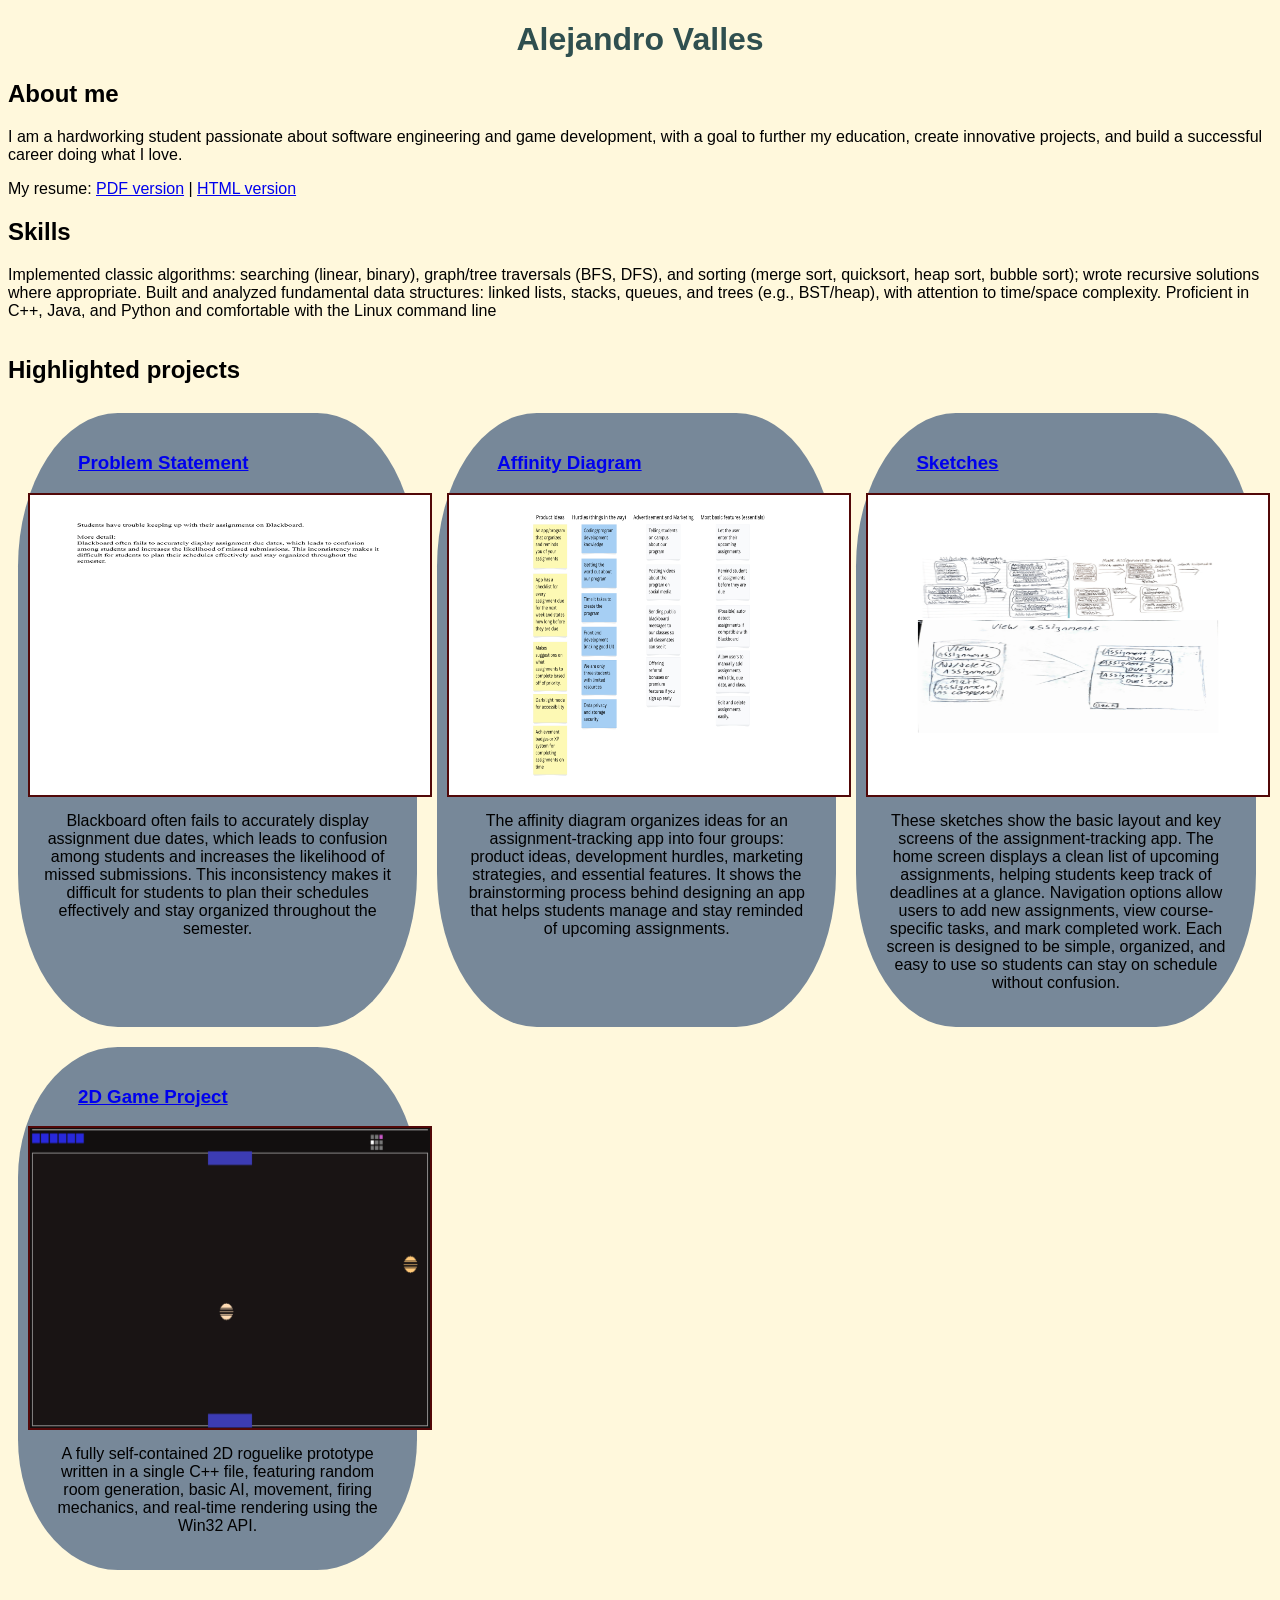
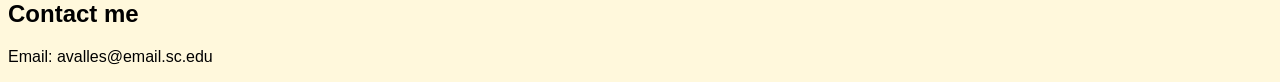
<file: index.html>
<!DOCTYPE html>
<html>
  <head>
    <title>CSCE 190: Alejandro Valles</title>
    <link rel="stylesheet" href="styles.css">
  </head>
  <body>
    <h1>Alejandro Valles</h1>
    <div class="about">
        <h2>About me</h2>
        <p>I am a hardworking student passionate about software engineering and game development,
            with a goal to further my education, create innovative projects, and build a successful career
            doing what I love.</p>
        <span>
          My resume: <a href="Portfolio 4 Resume.pdf">PDF version</a>
|           <a href="resume.html">HTML version</a>
        </span>
    </div>
    <div class="skills">
        <h2>Skills</h2>
        <p> Implemented classic algorithms: searching (linear, binary), graph/tree traversals (BFS, DFS), and sorting (merge 
            sort, quicksort, heap sort, bubble sort); wrote recursive solutions where appropriate. Built and analyzed fundamental data structures: linked lists, stacks, queues, and trees (e.g., BST/heap), with attention 
            to time/space complexity. Proficient in C++, Java, and Python and comfortable with the Linux command line 
        </p>
    </div>
    <div class="projects">
      <h2>Highlighted projects</h2>
      
      <!-- Problem Statement Assignment -->
      <section class="project">
        <a href="Problem Statement.pdf">
          <h3>Problem Statement</h3>
        </a>
        <a href="Problem Statement.pdf">
          <img src="Problem Statement.png">
        </a>
            <p>Blackboard often fails to accurately display assignment due dates, which leads to confusion among students and 
                increases the likelihood of missed submissions. This inconsistency makes it difficult for students to plan their 
                schedules effectively and stay organized throughout the semester.</p>
      </section>

      <!--Affinity Diagram Assignment -->
      <section class="project">
        <a href="Problem Statement Affinity Diagram.pdf">
          <h3>Affinity Diagram</h3>
        </a>
        <a href="Problem Statement Affinity Diagram.pdf">
          <img src="problem-statement-affinity-diagram.png">
        </a>
            <p>The affinity diagram organizes ideas for an assignment-tracking app into four 
                groups: product ideas, development hurdles, marketing strategies, and essential features. 
                It shows the brainstorming process behind designing an app that helps students manage and stay 
                reminded of upcoming assignments.</p>
      </section>

      <!--Sketches Assignment-->
      <!-- Sketches created with help from SneakPeakIt and UX Movement -->
      <section class="project">
        <a href="Project_Management_4.pdf">
          <h3>Sketches</h3>
        </a>
        <a href="Project_Management_4.pdf">
          <img src="Project_Management_4-1.png">
        </a>
            <p>
            These sketches show the basic layout and key screens of the assignment-tracking app. The home screen displays a clean list of upcoming assignments, 
            helping students keep track of deadlines at a glance. Navigation options allow users to add new assignments, view course-specific tasks, and mark completed work. 
            Each screen is designed to be simple, organized, and easy to use so students can stay on schedule without confusion.
            </p>
        </p>
      </section>
      <!--Repository Assignment -->
      <!--2D Game Project -->
      <section class="project">
        <a href="https://github.com/avalles0613/2DGameDemo">
          <h3>2D Game Project</h3>
        </a>
        <a href="https://github.com/avalles0613/2DGameDemo">
          <img src="Screenshot 2025-11-17 134009.png">
        </a>
            <p>A fully self-contained 2D roguelike prototype written in a single C++ file, 
              featuring random room generation, basic AI, movement, firing mechanics, 
              and real-time rendering using the Win32 API.</p>
      </section>

    </div>
    <div class="contact">
        <h2>Contact me</h2>
            <p>Email: avalles@email.sc.edu</p>
    </div>
  </body>
</html>
</file>
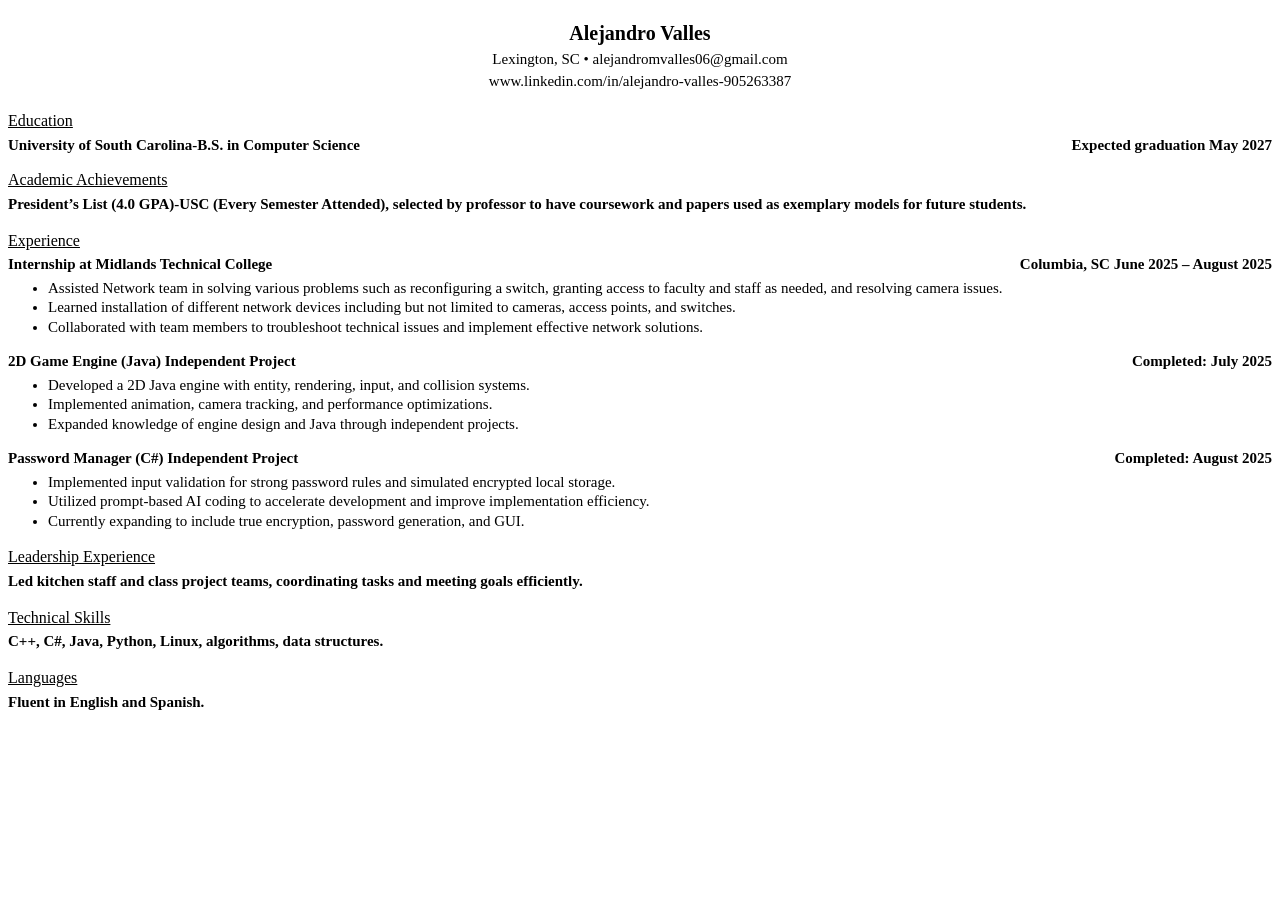
<file: resume.html>
<!DOCTYPE html>
<html lang="en">

<!-- this HTML content was created with help from ChatGPT -->

<head>
  <meta charset="UTF-8">
  <meta name="viewport" content="width=device-width, initial-scale=1.0">
  <title>Alejandro Valles - Resume</title>
</head>

<body style="font-family: 'Times New Roman', Times, serif; line-height: 1.3; font-size: 15px;">

  <!-- HEADER -->
<div style="text-align: center;">
    <p style="font-size: 20px; font-weight: bold; margin-bottom: 4px;">Alejandro Valles</p>
    <p style="margin: 0;">Lexington, SC • alejandromvalles06@gmail.com</p>
    <p style="margin-top: 2px; margin-bottom: 20px;">
      www.linkedin.com/in/alejandro-valles-905263387
    </p>
</div>

  <!-- EDUCATION -->
  <p style="font-size: 16px; text-decoration: underline; margin-bottom: 4px;">Education</p>

  <p style="margin: 0;">
    <strong>University of South Carolina-B.S. in Computer Science</strong>
    <span style="float: right; font-weight: bold;">Expected graduation May 2027</span>
  </p>
  <div style="clear: both;"></div>

  <!-- ACADEMIC ACHIEVEMENTS -->
  <p style="font-size: 16px; text-decoration: underline; margin-top: 15px; margin-bottom: 4px;">
    Academic Achievements
  </p>

  <p style="margin-top: 0; margin-bottom: 15px;">
    <strong>President’s List (4.0 GPA)-USC (Every Semester Attended), selected by professor to have 
    coursework and papers used as exemplary models for future students.</strong>
  </p>

  <!-- EXPERIENCE -->
  <p style="font-size: 16px; text-decoration: underline; margin-bottom: 4px;">Experience</p>

  <!-- Internship -->
  <p style="margin: 0;">
    <strong>Internship at Midlands Technical College</strong>
    <span style="float: right; font-weight: bold;">Columbia, SC June 2025 – August 2025</span>
  </p>
  <div style="clear: both;"></div>

  <ul style="margin-top: 4px; margin-bottom: 15px;">
    <li>Assisted Network team in solving various problems such as reconfiguring a switch, granting 
        access to faculty and staff as needed, and resolving camera issues.</li>
    <li>Learned installation of different network devices including but not limited to cameras, access 
        points, and switches.</li>
    <li>Collaborated with team members to troubleshoot technical issues and implement effective 
        network solutions.</li>
  </ul>

  <!-- 2D GAME ENGINE -->
  <p style="margin: 0;">
    <strong>2D Game Engine (Java) Independent Project</strong>
    <span style="float: right; font-weight: bold;">Completed: July 2025</span>
  </p>
  <div style="clear: both;"></div>

  <ul style="margin-top: 4px; margin-bottom: 15px;">
    <li>Developed a 2D Java engine with entity, rendering, input, and collision systems.</li>
    <li>Implemented animation, camera tracking, and performance optimizations.</li>
    <li>Expanded knowledge of engine design and Java through independent projects.</li>
  </ul>

  <!-- PASSWORD MANAGER -->
  <p style="margin: 0;">
    <strong>Password Manager (C#) Independent Project</strong>
    <span style="float: right; font-weight: bold;">Completed: August 2025</span>
  </p>
  <div style="clear: both;"></div>

  <ul style="margin-top: 4px; margin-bottom: 15px;">
    <li>Implemented input validation for strong password rules and simulated encrypted local storage.</li>
    <li>Utilized prompt-based AI coding to accelerate development and improve implementation 
        efficiency.</li>
    <li>Currently expanding to include true encryption, password generation, and GUI.</li>
  </ul>

  <!-- LEADERSHIP EXPERIENCE -->
  <p style="font-size: 16px; text-decoration: underline; margin-bottom: 4px;">
    Leadership Experience
  </p>
  <p style="margin-top: 0; margin-bottom: 15px;">
    <strong>Led kitchen staff and class project teams, coordinating tasks and meeting goals efficiently.</strong>
  </p>

  <!-- TECHNICAL SKILLS -->
  <p style="font-size: 16px; text-decoration: underline; margin-bottom: 4px;">
    Technical Skills
  </p>
  <p style="margin-top: 0; margin-bottom: 15px;">
    <strong>C++, C#, Java, Python, Linux, algorithms, data structures.</strong>
  </p>

  <!-- LANGUAGES -->
  <p style="font-size: 16px; text-decoration: underline; margin-bottom: 4px;">
    Languages
  </p>
  <p style="margin-top: 0;">
    <strong>Fluent in English and Spanish.</strong>
  </p>

</body>
</html>
</file>
<file: styles.css>
body {
	background: cornsilk;
	font-family: Arial, Helvetica, sans-serif;
}
h1 {
	color: darkslategrey;
	text-align: center;
}
.projects { 
    /* make the blobs float side-by-side */
	display:flex; 
	flex-wrap:wrap;  
} 
.projects h2 {
    /* display the h2 on its own line, not with the section blobs */
	width: 100%;
}
.project {
    /* form the section blobs */
    width: 30%;
    margin: 10px;
    padding: 20px 10px;
    background: lightslategray;
    /* rounded corners for the blobs */
    border-radius: 25%;
}
.project h3 {
    /* pull the h3 text away from the left blob wall */
    margin-left: 50px;
}
.project img {
    /* adjust your image sizes as needed */
    width: 400px;
    height: 300px;
    margin: 10px auto;
    border: 2px solid rgb(82, 8, 8);
    display: block;
    /* center the images inside the blobs */
    text-align: center;
}
.project p {
    /* center the p text in the blob */
    text-align: center;
    margin: 15px;
}
</file>
